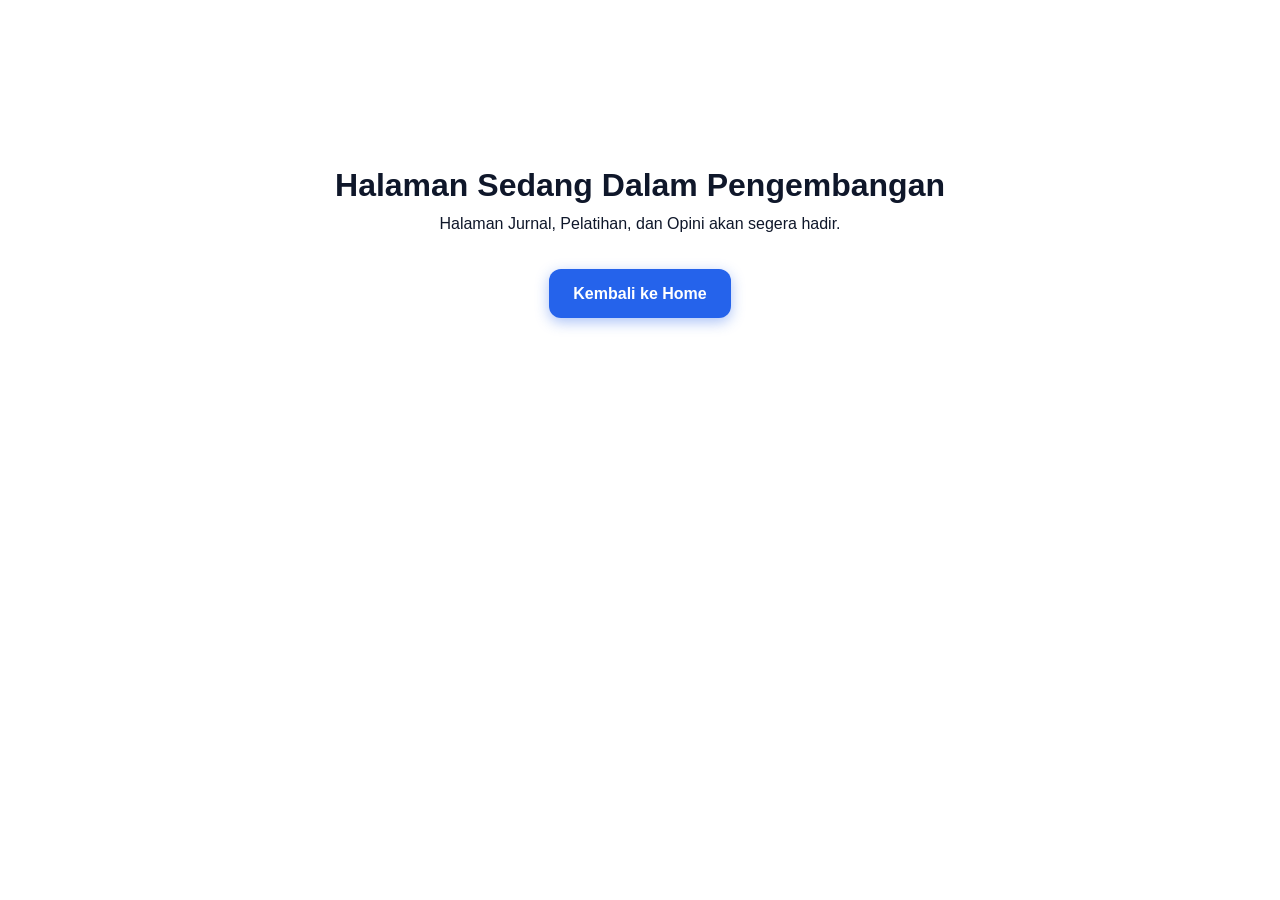
<file: coming-soon.html>
<!DOCTYPE html>
<html lang="id">

<head>
    <meta charset="UTF-8">
    <meta name="viewport" content="width=device-width, initial-scale=1.0">
    <title>Jurnal, Pelatihan & Opini | PekaMerawatNegeri</title>
    <link rel="stylesheet" href="style.css">
</head>

<body>
    <div style="padding: 10rem 0; text-align: center;">
        <h1>Halaman Sedang Dalam Pengembangan</h1>
        <p>Halaman Jurnal, Pelatihan, dan Opini akan segera hadir.</p>
        <a href="index.html" class="btn btn-primary" style="margin-top: 2rem;">Kembali ke Home</a>
    </div>
</body>

</html>
</file>
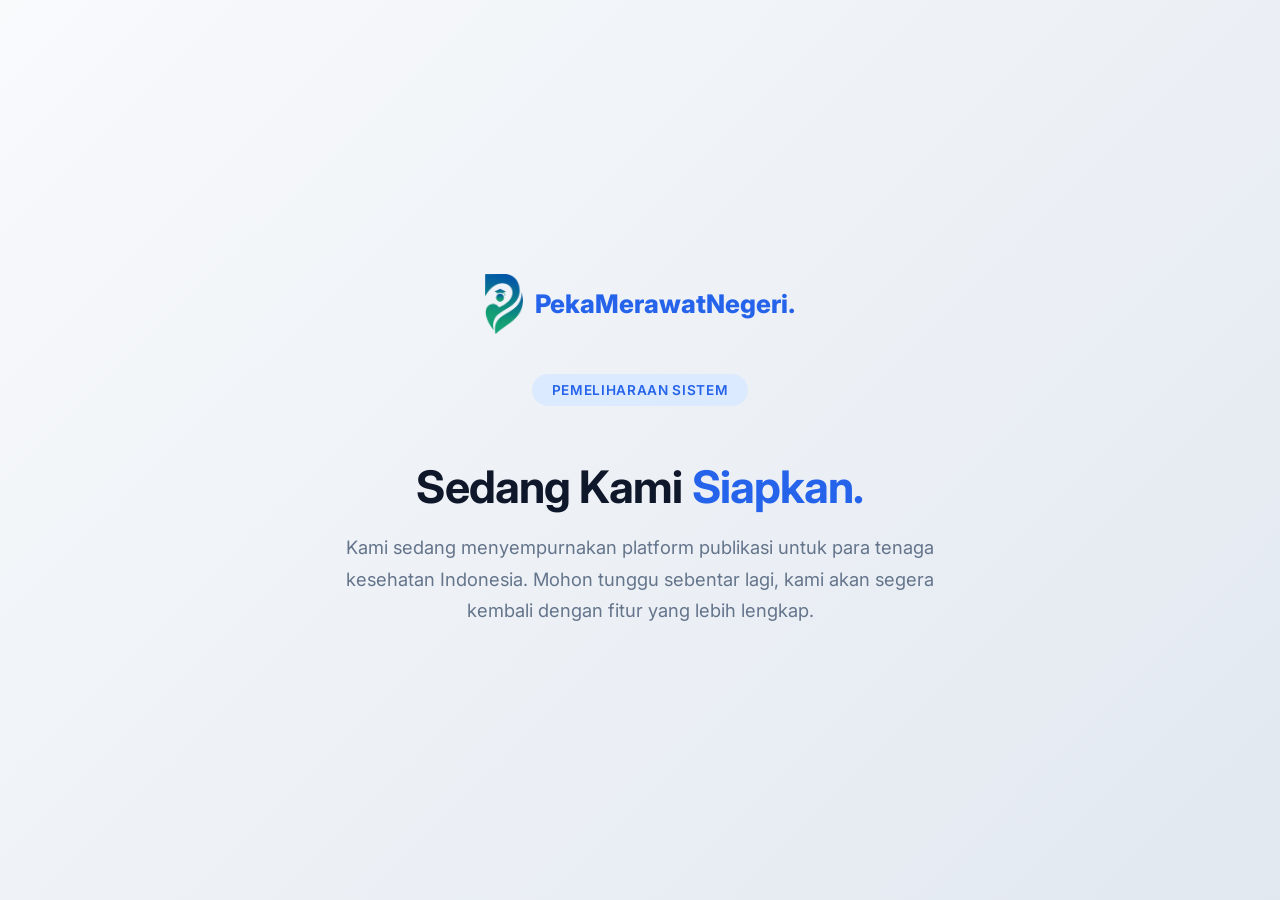
<file: indexmaintance.html>
<!DOCTYPE html>
<html lang="id">

<head>
    <meta charset="UTF-8">
    <meta name="viewport" content="width=device-width, initial-scale=1.0">
    <title>Under Construction | PekaMerawatNegeri</title>
    <link rel="icon" href="assets/logosymbol.ico" type="image/x-icon">
    <link href="https://fonts.googleapis.com/css2?family=Inter:wght@400;700&display=swap" rel="stylesheet">
    <style>
        body {
            margin: 0;
            padding: 0;
            font-family: 'Inter', sans-serif;
            background: linear-gradient(135deg, #f8fafc 0%, #e2e8f0 100%);
            height: 100vh;
            display: flex;
            align-items: center;
            justify-content: center;
            color: #1e293b;
            text-align: center;
        }

        .container {
            padding: 2rem;
            max-width: 600px;
        }

        .logo {
            display: flex;
            align-items: center;
            justify-content: center;
            gap: 12px;
            margin-bottom: 2.5rem;
        }

        .logo img {
            height: 60px;
            width: auto;
        }

        .logo span {
            font-weight: 800;
            font-size: 1.6rem;
            color: #2563eb;
        }

        h1 {
            font-size: 2.8rem;
            margin-bottom: 1rem;
            color: #0f172a;
            letter-spacing: -0.02em;
        }

        p {
            font-size: 1.15rem;
            color: #64748b;
            line-height: 1.7;
            margin-bottom: 0;
        }

        .badge {
            background: #dbeafe;
            color: #2563eb;
            padding: 8px 20px;
            border-radius: 99px;
            font-weight: 600;
            font-size: 0.85rem;
            display: inline-block;
            margin-bottom: 1.5rem;
            text-transform: uppercase;
            letter-spacing: 0.05em;
        }
    </style>
</head>

<body>
    <div class="container">
        <!-- Pastikan path assets/logosymbol.webp sudah sesuai dengan folder kamu -->
        <div class="logo">
            <img src="assets/logosymbol.webp" alt="Logo PekaMerawatNegeri">
            <span>PekaMerawatNegeri.</span>
        </div>

        <div class="badge">Pemeliharaan Sistem</div>

        <h1>Sedang Kami <span style="color: #2563eb;">Siapkan.</span></h1>

        <p>
            Kami sedang menyempurnakan platform publikasi untuk para tenaga kesehatan Indonesia.
            Mohon tunggu sebentar lagi, kami akan segera kembali dengan fitur yang lebih lengkap.
        </p>
    </div>
</body>

</html>
</file>
<file: style.css>
:root {
    --primary: #2563eb;
    --primary-dark: #1d4ed8;
    --secondary: #10b981;
    --accent: #f59e0b;
    --text-dark: #0f172a;
    --text-light: #64748b;
    --bg-white: #ffffff;
    --bg-light: #f8fafc;
    --glass-bg: rgba(255, 255, 255, 0.8);
    --radius-sm: 8px;
    --radius-md: 12px;
    --radius-lg: 24px;
    --shadow-sm: 0 1px 2px rgba(0,0,0,0.05);
    --shadow-md: 0 10px 15px -3px rgba(0,0,0,0.1);
    --shadow-lg: 0 20px 25px -5px rgba(0,0,0,0.1);
    --gradient: linear-gradient(135deg, #2563eb 0%, #10b981 100%);
    --font-heading: 'Poppins', sans-serif;
    --font-body: 'Inter', sans-serif;
}

/* Navbar */
.navbar {
    background: linear-gradient(to bottom, #f1f5f9 0%, #ffffff 100%);
    padding: 1rem 0;
    position: fixed;
    top: 0 !important; /* Force to very top */
    left: 0;
    width: 100%;
    z-index: 1000;
    transition: all 0.3s ease;
    border-bottom: 1px solid #f1f5f9;
}

.navbar.scrolled {
    background: rgba(255, 255, 255, 0.9) !important;
    backdrop-filter: blur(10px);
    -webkit-backdrop-filter: blur(10px);
    box-shadow: var(--shadow-md);
}

* {
    margin: 0;
    padding: 0;
    box-sizing: border-box;
}

html {
    scroll-behavior: smooth;
}

html, body {
    overflow-x: hidden;
    width: 100%;
    position: relative;
}

body {
    font-family: var(--font-body);
    color: var(--text-dark);
    background-color: var(--bg-white);
    line-height: 1.6;
}

.container {
    max-width: 1200px;
    margin: 0 auto;
    padding: 0 24px;
}

h1, h2, h3, h4, h5 {
    font-family: var(--font-heading);
    font-weight: 700;
}

a {
    text-decoration: none;
    color: inherit;
    transition: all 0.3s ease;
}

ul {
    list-style: none;
}



.navbar-content {
    display: flex;
    justify-content: space-between;
    align-items: center;
}

.logo {
    display: flex;
    align-items: center;
    gap: 12px;
    padding: 5px 0;
}

.logo-img {
    height: 60px; /* Increased from 40px */
    width: auto;
}

.logo-text-vertical {
    font-family: var(--font-heading);
    font-size: 1.1rem;
    font-weight: 800;
    line-height: 1.1;
    display: flex;
    flex-direction: column;
    background: var(--gradient);
    -webkit-background-clip: text;
    -webkit-text-fill-color: transparent;
    letter-spacing: -0.2px;
    text-transform: uppercase;
}

.logo-text-horizontal {
    font-family: var(--font-heading);
    font-size: 1.4rem;
    font-weight: 800;
    background: var(--gradient);
    -webkit-background-clip: text;
    -webkit-text-fill-color: transparent;
    letter-spacing: -0.5px;
    white-space: nowrap;
}

.footer .logo-img {
    height: 40px;
}

.nav-links {
    display: flex;
    gap: 1.1rem;
    flex: 1;
    justify-content: center;
    align-items: center; /* Memastikan semua menu sejajar vertikal */
}

.nav-links a {
    font-weight: 700;
    color: var(--text-dark);
    font-size: 0.78rem;
    display: flex;
    align-items: center;
    gap: 4px;
    text-transform: uppercase;
    letter-spacing: 0.8px;
    white-space: nowrap;
}

.nav-links a:hover, .nav-links a.active {
    color: var(--primary);
    transform: translateY(-1px);
}

.nav-links a.btn-submit-nav {
    color: var(--secondary) !important;
    border: 2px solid var(--secondary);
    padding: 6px 15px !important;
    border-radius: 50px;
    transition: all 0.3s ease;
    margin: 0 5px;
}

.nav-links a.btn-submit-nav:hover {
    background-color: var(--secondary);
    color: white !important;
    transform: scale(1.05);
    box-shadow: 0 4px 10px rgba(16, 185, 129, 0.2);
}

/* Dropdown Styles */
.dropdown {
    position: relative;
    display: flex;
    align-items: center;
}

.dropdown-trigger {
    cursor: pointer;
}

.dropdown-menu {
    position: absolute;
    top: 100%;
    left: 0;
    background: white;
    min-width: 200px;
    box-shadow: var(--shadow-lg);
    border-radius: var(--radius-md);
    padding: 0.5rem 0;
    opacity: 0;
    visibility: hidden;
    transform: translateY(10px);
    transition: all 0.3s ease;
    z-index: 1001;
    border: 1px solid rgba(0,0,0,0.05);
}

.dropdown:hover .dropdown-menu {
    opacity: 1;
    visibility: visible;
    transform: translateY(5px);
}

.dropdown-menu a {
    display: block;
    padding: 0.75rem 1.5rem;
    font-size: 0.9rem;
    color: var(--text-dark);
}

.dropdown-menu a:hover {
    background-color: var(--bg-light);
    color: var(--primary);
    padding-left: 1.75rem;
}

.mobile-menu-btn {
    display: none;
    background: none;
    border: none;
    cursor: pointer;
    color: var(--text-dark);
}

@media (max-width: 991px) {
    .nav-links, .nav-cta {
        display: none !important;
    }
    
    .nav-links.active {
        display: flex !important;
        flex-direction: column;
        position: absolute;
        top: 100%;
        left: 0;
        width: 100%;
        background: white;
        padding: 2rem;
        box-shadow: var(--shadow-lg);
        gap: 1.5rem;
        z-index: 999;
    }

    .nav-links.active a {
        font-size: 1rem;
        justify-content: center; /* Center links on mobile */
    }
    
    .mobile-menu-btn {
        display: block !important;
        font-size: 1.8rem;
        color: var(--text-dark);
        z-index: 1001;
    }
    
    .navbar-content {
        padding: 0 1.5rem;
    }

    /* General Mobile Spacing Fix */
    .container {
        padding: 0 1.5rem !important;
    }

    section {
        padding: 4rem 0 !important; /* Reduce large section padding on mobile */
    }

    .final-cta {
        padding: 5rem 0 !important;
    }

    .cta-btns {
        flex-direction: column !important;
        gap: 1rem !important;
    }

    .cta-btns .btn {
        width: 100% !important;
        margin: 0 !important;
    }
}

/* Buttons */
.btn {
    display: inline-block;
    padding: 0.75rem 1.5rem;
    border-radius: var(--radius-md);
    font-weight: 600;
    cursor: pointer;
    transition: all 0.3s cubic-bezier(0.4, 0, 0.2, 1);
}

.btn-lg {
    padding: 1rem 2rem;
    font-size: 1.1rem;
}

.btn-primary {
    background-color: var(--primary);
    color: white;
    border: none;
    box-shadow: 0 4px 14px 0 rgba(37, 99, 235, 0.39);
}

.btn-primary:hover {
    background-color: var(--primary-dark);
    transform: translateY(-2px);
    box-shadow: 0 6px 20px rgba(37, 99, 235, 0.45);
}

.btn-outline {
    background-color: transparent;
    color: var(--primary);
    border: 2px solid var(--primary);
}

.btn-outline:hover {
    background-color: var(--primary);
    color: white;
}

.btn-white {
    background-color: white;
    color: var(--primary);
}

.btn-outline-white {
    background-color: transparent;
    color: white;
    border: 2px solid white;
}

/* Hero Section */
.hero {
    padding: 10rem 0 6rem;
    position: relative;
    overflow: hidden;
    background-color: var(--bg-light);
}

.hero-grid {
    display: grid;
    grid-template-columns: 1fr 1fr;
    gap: 4rem;
    align-items: center;
}

@media (max-width: 991px) {
    .hero-grid {
        grid-template-columns: 1fr;
        gap: 3rem;
    }
}

.badge {
    display: inline-block;
    padding: 0.5rem 1rem;
    background: rgba(37, 99, 235, 0.1);
    color: var(--primary);
    border-radius: 50px;
    font-weight: 600;
    font-size: 0.85rem;
    margin-bottom: 1.5rem;
}

.hero-text h1 {
    font-size: 3.5rem;
    line-height: 1.1;
    margin-bottom: 1.5rem;
}

.text-gradient {
    background: var(--gradient);
    -webkit-background-clip: text;
    -webkit-text-fill-color: transparent;
}

.hero-text p {
    font-size: 1.25rem;
    color: var(--text-light);
    margin-bottom: 2.5rem;
    max-width: 500px;
}

.hero-btns {
    display: flex;
    gap: 1rem;
    margin-bottom: 3rem;
}

.hero-stats {
    display: flex;
    align-items: center;
    gap: 2rem;
}

.stat-item {
    display: flex;
    flex-direction: column;
}

.stat-number {
    font-size: 1.75rem;
    font-weight: 800;
    color: var(--text-dark);
}

.stat-label {
    color: var(--text-light);
    font-size: 0.9rem;
}

.stat-divider {
    width: 1px;
    height: 40px;
    background-color: #e2e8f0;
}

.hero-visual {
    position: relative;
}

.hero-img-container {
    position: relative;
    z-index: 2;
}

.hero-img {
    width: 100%;
    border-radius: var(--radius-lg);
    box-shadow: var(--shadow-lg);
}

.floating-card {
    position: absolute;
    background: white;
    padding: 1rem;
    border-radius: var(--radius-md);
    box-shadow: var(--shadow-md);
    display: flex;
    align-items: center;
    gap: 0.75rem;
    font-weight: 600;
    z-index: 3;
    animation: float 3s ease-in-out infinite;
}

.card-1 {
    top: 20%;
    left: -10%;
    color: var(--primary);
}

.card-2 {
    bottom: 20%;
    right: -5%;
    color: var(--secondary);
    animation-delay: 1.5s;
}

@keyframes float {
    0%, 100% { transform: translateY(0); }
    50% { transform: translateY(-10px); }
}

/* New Responsive Hero Section */
.hero-new {
    min-height: 90vh;
    display: flex;
    align-items: center;
    background: radial-gradient(circle at top right, rgba(37, 99, 235, 0.05), transparent), 
                radial-gradient(circle at bottom left, rgba(16, 185, 129, 0.05), transparent);
    padding: 10rem 0 6rem;
}

.hero-new .hero-grid {
    display: grid;
    grid-template-columns: 1.1fr 0.9fr;
    gap: 4rem;
    align-items: center;
}

.hero-new h1 {
    font-size: 3.8rem;
    line-height: 1.1;
    margin-bottom: 1.5rem;
    font-weight: 800;
    letter-spacing: -1px;
}

.hero-new .hero-description {
    font-size: 1.1rem;
    line-height: 1.7;
    color: var(--text-muted);
    margin-bottom: 2.5rem;
}

.hero-new .hero-features {
    display: grid;
    grid-template-columns: repeat(3, 1fr);
    gap: 1.5rem;
    margin-bottom: 3rem;
}

.hero-new .hero-btns {
    display: flex;
    align-items: center;
    gap: 2rem;
}

.hero-new .hero-img-container {
    position: relative;
    border-radius: 40px;
    overflow: hidden;
    box-shadow: 0 30px 60px rgba(0,0,0,0.12);
    transform: perspective(1000px) rotateY(-5deg);
}

/* About Summary Section */
.about-summary {
    padding: 6rem 0;
    background: #fff;
    position: relative;
    z-index: 2;
}

.about-summary-card {
    font-size: 1.2rem;
    line-height: 1.9;
    color: var(--text-muted);
    background: var(--bg-light);
    padding: 3rem;
    border-radius: 30px;
    border: 1px solid #f1f5f9;
    box-shadow: 0 10px 30px rgba(0,0,0,0.02);
    text-align: justify;
}

/* Responsive Media Queries */
@media (max-width: 991px) {
    .hero-new .hero-grid {
        grid-template-columns: 1fr;
        gap: 3rem;
        text-align: center;
    }

    .hero-new h1 {
        font-size: 2.8rem;
    }

    .hero-new .hero-features {
        justify-items: center;
    }

    .hero-new .hero-btns {
        flex-direction: column;
        gap: 1.5rem;
    }

    .hero-new .hero-btns .btn {
        width: 100%;
    }

    .hero-new .hero-img-container {
        transform: none;
        max-width: 500px;
        margin: 0 auto;
    }
}

@media (max-width: 768px) {
    .hero-new {
        padding: 8rem 0 4rem;
    }

    .hero-new h1 {
        font-size: 2.2rem;
    }

    .hero-new .hero-features {
        grid-template-columns: 1fr;
        gap: 1.5rem;
    }

    .about-summary-card {
        padding: 1.5rem;
        font-size: 1rem;
        text-align: left;
    }
    
    .floating-card {
        display: none; /* Remove floating cards on small mobile to save space */
    }
}

/* Trust Bar */
.trust-bar {
    padding: 3rem 0;
    background: white;
    border-bottom: 1px solid #f1f5f9;
}

.trust-title {
    text-align: center;
    color: var(--text-light);
    font-size: 0.9rem;
    font-weight: 600;
    margin-bottom: 2rem;
    text-transform: uppercase;
    letter-spacing: 1px;
}

.logo-grid {
    display: flex;
    justify-content: space-between;
    align-items: center;
    flex-wrap: wrap;
    gap: 2rem;
    opacity: 0.5;
    filter: grayscale(1);
}

.trust-logo {
    font-weight: 700;
    font-size: 1.2rem;
}

/* Quick Links Section */
.quick-links-section {
    padding: 2.5rem 0;
    background: #f8fafc;
    border-top: 1px solid #f1f5f9;
    border-bottom: 1px solid #f1f5f9;
}

.quick-links-grid {
    display: flex;
    justify-content: center;
    gap: 1rem;
    flex-wrap: wrap;
}

.ql-item {
    display: flex;
    align-items: center;
    gap: 0.5rem;
    padding: 0.75rem 1.5rem;
    background: white;
    border-radius: 12px;
    font-weight: 600;
    font-size: 0.9rem;
    color: var(--text-dark);
    transition: all 0.3s cubic-bezier(0.4, 0, 0.2, 1);
    border: 1px solid #e2e8f0;
    box-shadow: var(--shadow-sm);
}

.ql-item:hover {
    background: var(--primary);
    color: white;
    border-color: var(--primary);
    transform: translateY(-2px);
    box-shadow: 0 4px 12px rgba(37, 99, 235, 0.2);
}

@media (max-width: 768px) {
    .quick-links-grid {
        flex-direction: column;
    }
    .ql-item {
        width: 100%;
        justify-content: center;
    }
}

/* Philosophy & Profile Page Responsive Layouts */
.value-content-full {
    max-width: 1000px;
    margin: 0 auto;
    padding: 0 1.5rem;
}

.philosophy-grid {
    display: grid;
    grid-template-columns: 1fr;
    gap: 2rem;
    margin-top: 1rem;
}

.philosophy-card {
    padding: 2rem;
    background: white;
    border-radius: 20px;
    box-shadow: 0 10px 30px rgba(0,0,0,0.05);
    transition: transform 0.3s ease;
}

.acronym-grid {
    display: grid;
    grid-template-columns: repeat(auto-fit, minmax(220px, 1fr));
    gap: 1.5rem;
}

.double-card-grid {
    display: grid;
    grid-template-columns: repeat(auto-fit, minmax(300px, 1fr));
    gap: 2rem;
}

.meaning-section {
    margin-top: 4rem;
    padding: 3rem;
    background: linear-gradient(135deg, #f8fafc 0%, #f1f5f9 100%);
    border-radius: 30px;
    border-left: 8px solid var(--secondary);
    position: relative;
    overflow: hidden;
    text-align: center;
}

@media (max-width: 768px) {
    .philosophy-card {
        padding: 1.5rem;
    }
    
    .acronym-grid {
        grid-template-columns: 1fr;
    }
    
    .double-card-grid {
        grid-template-columns: 1fr;
    }
    
    .meaning-section {
        padding: 2rem 1.5rem;
    }
    
    .meaning-section h4 {
        font-size: 1.2rem;
    }
    
    .meaning-section p {
        font-size: 1rem;
        text-align: left;
    }
}

.ql-item i {
    color: var(--primary);
    width: 18px;
    height: 18px;
}

.ql-item:hover i {
    color: white;
}

/* Section Common */
.section-header {
    text-align: center;
    max-width: 700px;
    margin: 0 auto 4rem;
}

.section-title {
    font-size: 2.5rem;
    margin-bottom: 1rem;
}

.section-subtitle {
    font-size: 1.1rem;
    color: var(--text-light);
}

.text-left {
    text-align: left;
    margin-left: 0;
}

/* Services */
.services {
    padding: 8rem 0;
    background-color: var(--bg-white);
}

.services-grid {
    display: grid;
    grid-template-columns: repeat(auto-fit, minmax(250px, 1fr));
    gap: 2rem;
}

.service-card {
    padding: 2.5rem;
    background: white;
    border-radius: var(--radius-lg);
    border: 1px solid #f1f5f9;
    transition: all 0.3s ease;
}

.service-card:hover {
    transform: translateY(-10px);
    box-shadow: var(--shadow-lg);
    border-color: var(--primary);
}

.service-card.active {
    background: var(--primary);
    color: white;
}

.service-card.active .service-icon {
    background: rgba(255, 255, 255, 0.2);
    color: white;
}

.service-card.active .section-subtitle, 
.service-card.active p {
    color: rgba(255, 255, 255, 0.8);
}

.service-card.active .service-link {
    color: white;
}

.service-icon {
    width: 60px;
    height: 60px;
    background: rgba(37, 99, 235, 0.1);
    color: var(--primary);
    border-radius: var(--radius-md);
    display: flex;
    align-items: center;
    justify-content: center;
    margin-bottom: 1.5rem;
}

.service-card h3 {
    margin-bottom: 1rem;
    font-size: 1.25rem;
}

.service-card p {
    color: var(--text-light);
    margin-bottom: 1.5rem;
}

.service-link {
    display: flex;
    align-items: center;
    gap: 0.5rem;
    font-weight: 700;
    color: var(--primary);
}

/* How It Works */
.how-it-works {
    padding: 8rem 0;
    background-color: var(--bg-light);
}

.steps-container {
    display: grid;
    grid-template-columns: repeat(4, 1fr);
    gap: 2rem;
    position: relative;
}

.step-card {
    position: relative;
    z-index: 2;
}

.step-number {
    font-size: 3rem;
    font-weight: 800;
    color: rgba(37, 99, 235, 0.1);
    margin-bottom: -1.5rem;
    display: block;
}

.step-card h4 {
    font-size: 1.25rem;
    margin-bottom: 0.75rem;
}

.step-card p {
    color: var(--text-light);
}

/* Values Section */
.values {
    padding: 8rem 0;
}

.value-grid {
    display: grid;
    grid-template-columns: 1.2fr 0.8fr;
    gap: 4rem;
    align-items: center;
}

.value-list {
    margin-top: 2.5rem;
}

.value-item {
    display: flex;
    gap: 1.5rem;
    margin-bottom: 2rem;
}

.value-item i {
    flex-shrink: 0;
    width: 54px;
    height: 54px;
    background: var(--bg-light);
    color: var(--secondary);
    border-radius: 50%;
    display: flex;
    align-items: center;
    justify-content: center;
}

.value-item i svg {
    width: 24px !important;
    height: 24px !important;
}

.value-item h5 {
    font-size: 1.1rem;
    margin-bottom: 0.25rem;
}

.value-visual {
    background: var(--gradient);
    padding: 2rem;
    border-radius: var(--radius-lg);
    box-shadow: var(--shadow-lg);
}

.dashboard-preview {
    background: white;
    border-radius: var(--radius-md);
    height: 300px;
    padding: 1.5rem;
    display: flex;
    flex-direction: column;
    gap: 1rem;
}

.mock-nav {
    height: 20px;
    width: 100%;
    background: #f1f5f9;
    border-radius: 10px;
}

.mock-content {
    display: flex;
    flex-wrap: wrap;
    gap: 1rem;
}

.mock-card {
    flex: 1;
    min-width: 100px;
    height: 80px;
    background: #f1f5f9;
    border-radius: 8px;
}

.mock-line {
    height: 10px;
    background: #f1f5f9;
    border-radius: 5px;
}

/* Portfolio */
.portfolio {
    padding: 8rem 0;
    background-color: var(--bg-light);
}

.portfolio-filter {
    display: flex;
    justify-content: center;
    gap: 1rem;
    margin-top: 1.5rem;
}

.filter-btn {
    padding: 0.5rem 1.5rem;
    border-radius: 50px;
    border: 1px solid #e2e8f0;
    background: white;
    cursor: pointer;
    font-weight: 600;
}

.filter-btn.active {
    background: var(--primary);
    color: white;
    border-color: var(--primary);
}

.portfolio-grid {
    display: grid;
    grid-template-columns: repeat(auto-fit, minmax(300px, 1fr));
    gap: 2.5rem;
}

.book-card {
    background: white;
    border-radius: var(--radius-lg);
    overflow: hidden;
    box-shadow: var(--shadow-sm);
    transition: all 0.3s ease;
}

.book-card:hover {
    transform: translateY(-10px);
    box-shadow: var(--shadow-lg);
}

.book-cover {
    position: relative;
    height: 350px;
    overflow: hidden;
}

.book-cover img {
    width: 100%;
    height: 100%;
    object-fit: cover;
}

.book-overlay {
    position: absolute;
    top: 0;
    left: 0;
    width: 100%;
    height: 100%;
    background: rgba(15, 23, 42, 0.7);
    display: flex;
    align-items: center;
    justify-content: center;
    opacity: 0;
    transition: all 0.3s ease;
}

.book-card:hover .book-overlay {
    opacity: 1;
}

.btn-view {
    padding: 0.75rem 1.5rem;
    background: white;
    border: none;
    border-radius: var(--radius-md);
    font-weight: 700;
    cursor: pointer;
}

.book-info {
    padding: 1.5rem;
}

.book-category {
    font-size: 0.8rem;
    color: var(--primary);
    font-weight: 700;
    text-transform: uppercase;
    display: block;
    margin-bottom: 0.5rem;
}

.book-info h4 {
    font-size: 1.2rem;
    margin-bottom: 0.25rem;
}

.book-info p {
    color: var(--text-light);
    font-size: 0.9rem;
}

/* Testimonials */
.testimonials {
    padding: 8rem 0;
}

.testimonial-slider {
    display: grid;
    grid-template-columns: 1fr 1fr;
    gap: 2rem;
}

.testimonial-card {
    background: white;
    padding: 3rem;
    border-radius: var(--radius-lg);
    border: 1px solid #f1f5f9;
    position: relative;
}

.quote-icon {
    color: var(--primary);
    margin-bottom: 1.5rem;
}

.testimonial-card p {
    font-size: 1.1rem;
    font-style: italic;
    margin-bottom: 2rem;
}

.testimonial-user {
    display: flex;
    align-items: center;
    gap: 1rem;
}

.testimonial-user img {
    width: 50px;
    height: 50px;
    border-radius: 50%;
}

.testimonial-user h5 {
    font-size: 1rem;
}

.testimonial-user span {
    font-size: 0.85rem;
    color: var(--text-light);
}

/* FAQ */
.faq {
    padding: 8rem 0;
    background: var(--bg-light);
}

.faq-container {
    max-width: 800px;
}

.faq-list {
    display: flex;
    flex-direction: column;
    gap: 1rem;
}

.faq-item {
    background: white;
    border-radius: var(--radius-md);
    overflow: hidden;
    border: 1px solid #e2e8f0;
}

.faq-question {
    padding: 1.5rem;
    display: flex;
    justify-content: space-between;
    align-items: center;
    cursor: pointer;
    font-weight: 700;
}

.faq-answer {
    padding: 0 1.5rem 1.5rem;
    color: var(--text-light);
    display: none;
}

.faq-item.active .faq-answer {
    display: block;
}

.faq-item.active .faq-question i {
    transform: rotate(180deg);
}

/* CTA Banner */
.cta-banner {
    padding: 6rem 0;
    background: var(--gradient);
    color: white;
    text-align: center;
}

.cta-content h2 {
    font-size: 2.5rem;
    margin-bottom: 1.5rem;
}

.cta-content p {
    font-size: 1.2rem;
    margin-bottom: 2.5rem;
    opacity: 0.9;
    max-width: 600px;
    margin-left: auto;
    margin-right: auto;
}

.cta-btns {
    display: flex;
    justify-content: center;
    gap: 1rem;
}

/* Footer */
.footer {
    padding: 6rem 0 2rem;
    background: #0f172a;
    color: white;
}

.footer-grid {
    display: grid;
    grid-template-columns: 1.5fr 1fr 1fr 1.2fr;
    gap: 4rem;
    margin-bottom: 4rem;
}

.footer-brand .logo {
    margin-bottom: 1.5rem;
}

.footer-brand .logo-text {
    background: var(--gradient);
    -webkit-background-clip: text;
    -webkit-text-fill-color: transparent;
}

.footer-brand p {
    color: #94a3b8;
    margin-bottom: 1.5rem;
    max-width: 300px;
}

.social-links {
    display: flex;
    gap: 1rem;
}

.social-links a {
    width: 40px;
    height: 40px;
    background: rgba(255,255,255,0.1);
    border-radius: 50%;
    display: flex;
    align-items: center;
    justify-content: center;
    transition: all 0.3s ease;
}

.social-links a:hover {
    background: var(--primary);
    transform: translateY(-3px);
}

.footer-links h5 {
    font-size: 1.1rem;
    margin-bottom: 1.5rem;
    color: white;
}

.footer-links ul li {
    margin-bottom: 0.75rem;
}

.footer-links ul li a {
    color: #94a3b8;
    transition: all 0.3s ease;
}

.footer-links ul li a:hover {
    color: white;
    padding-left: 5px;
}

.footer-bottom {
    padding-top: 2rem;
    border-top: 1px solid rgba(255,255,255,0.1);
    text-align: center;
    color: #64748b;
    font-size: 0.9rem;
}

/* Mobile Responsive Footer */
@media (max-width: 991px) {
    .footer-grid {
        grid-template-columns: 1fr;
        gap: 3rem;
        text-align: center;
    }
    
    .footer-brand p {
        margin-left: auto;
        margin-right: auto;
    }
    
    .social-links {
        justify-content: center;
    }
    
    .footer-brand .logo {
        justify-content: center;
    }

    .footer-links ul li {
        display: flex !important;
        justify-content: center !important;
        text-align: center;
        gap: 10px;
    }

    .footer-links h5 {
        text-align: center;
        margin-top: 1rem;
    }
}

/* Floating WA */
.wa-float {
    position: fixed;
    bottom: 30px;
    right: 30px;
    background: #25d366;
    color: white;
    width: 60px;
    height: 60px;
    border-radius: 50%;
    display: flex;
    align-items: center;
    justify-content: center;
    box-shadow: 0 4px 15px rgba(37, 211, 102, 0.4);
    z-index: 1000;
    transition: all 0.3s ease;
    cursor: pointer;
    text-decoration: none;
}

.wa-float i {
    font-size: 30px;
    width: 30px;
    height: 30px;
}

.wa-float:hover {
    transform: scale(1.1);
    background: #128c7e;
    width: 180px;
    border-radius: 30px;
}

.wa-float .wa-text {
    display: none;
    margin-left: 10px;
    font-weight: 600;
    font-size: 0.9rem;
    white-space: nowrap;
}

.wa-float:hover .wa-text {
    display: inline;
}

/* Pulse Animation */
.wa-float::before {
    content: "";
    position: absolute;
    width: 100%;
    height: 100%;
    border-radius: 50%;
    background: #25d366;
    opacity: 0.7;
    z-index: -1;
    animation: wa-pulse 2s infinite;
}

@keyframes wa-pulse {
    0% { transform: scale(1); opacity: 0.7; }
    100% { transform: scale(1.6); opacity: 0; }
}

@media (max-width: 768px) {
    .wa-float {
        bottom: 15px;
        right: 15px;
        width: 50px;
        height: 50px;
    }
    .wa-float i {
        font-size: 24px;
    }
}

.wa-tooltip {
    position: absolute;
    right: 70px;
    background: white;
    color: var(--text-dark);
    padding: 0.5rem 1rem;
    border-radius: 50px;
    font-weight: 600;
    font-size: 0.85rem;
    box-shadow: var(--shadow-md);
    opacity: 0;
    pointer-events: none;
    transition: all 0.3s ease;
}

.wa-float:hover .wa-tooltip {
    opacity: 1;
    transform: translateX(-10px);
}

/* Page Header Standard */
.page-header {
    padding: 10rem 0 5rem;
    background: linear-gradient(to bottom, #f8fafc 0%, #ffffff 100%);
    text-align: center;
    border-bottom: 1px solid #f1f5f9;
    margin-bottom: 2rem;
}

@media (max-width: 991px) {
    .page-header {
        padding: 8rem 0 4rem;
    }
}

/* Mobile Responsive */
@media (max-width: 991px) {
    .hero-grid, .value-grid, .footer-grid {
        grid-template-columns: 1fr;
        text-align: center;
    }

    .footer-brand {
        display: flex;
        flex-direction: column;
        align-items: center;
        text-align: center;
    }

    .footer .logo {
        flex-direction: column;
        gap: 15px;
        margin-bottom: 1.5rem;
    }

    .footer .logo-img {
        height: 55px;
    }

    .footer .logo-text-horizontal {
        font-size: 1.3rem;
        text-align: center;
    }

    .footer .social-links {
        justify-content: center;
    }

    .value-item {
        flex-direction: column;
        align-items: center;
        text-align: center;
        gap: 1rem;
    }

    .value-item i {
        margin: 0 auto;
        width: 54px !important;
        height: 54px !important;
        font-size: 24px;
    }

    .value-item i svg {
        width: 24px !important;
        height: 24px !important;
    }
    
    .hero-text h1 {
        font-size: 2.75rem;
    }
    
    .hero-text p {
        margin-left: auto;
        margin-right: auto;
    }
    
    .hero-btns, .hero-stats {
        justify-content: center;
    }
    
    .hero-visual {
        order: -1;
        margin-bottom: 3rem;
    }
    

    .dropdown-menu {
        position: static;
        opacity: 1;
        visibility: visible;
        transform: none;
        box-shadow: none;
        padding-left: 1rem;
        display: none;
    }

    .dropdown.active .dropdown-menu {
        display: block;
    }
    
    .steps-container {
        grid-template-columns: 1fr 1fr;
    }
    
    .testimonial-slider {
        grid-template-columns: 1fr;
    }
    
    .text-left {
        text-align: center;
    }
}

@media (max-width: 576px) {
    .steps-container {
        grid-template-columns: 1fr;
    }
    
    .hero-btns {
        flex-direction: column;
    }
    
    .hero-text h1 {
        font-size: 2.25rem;
    }
}
</file>
